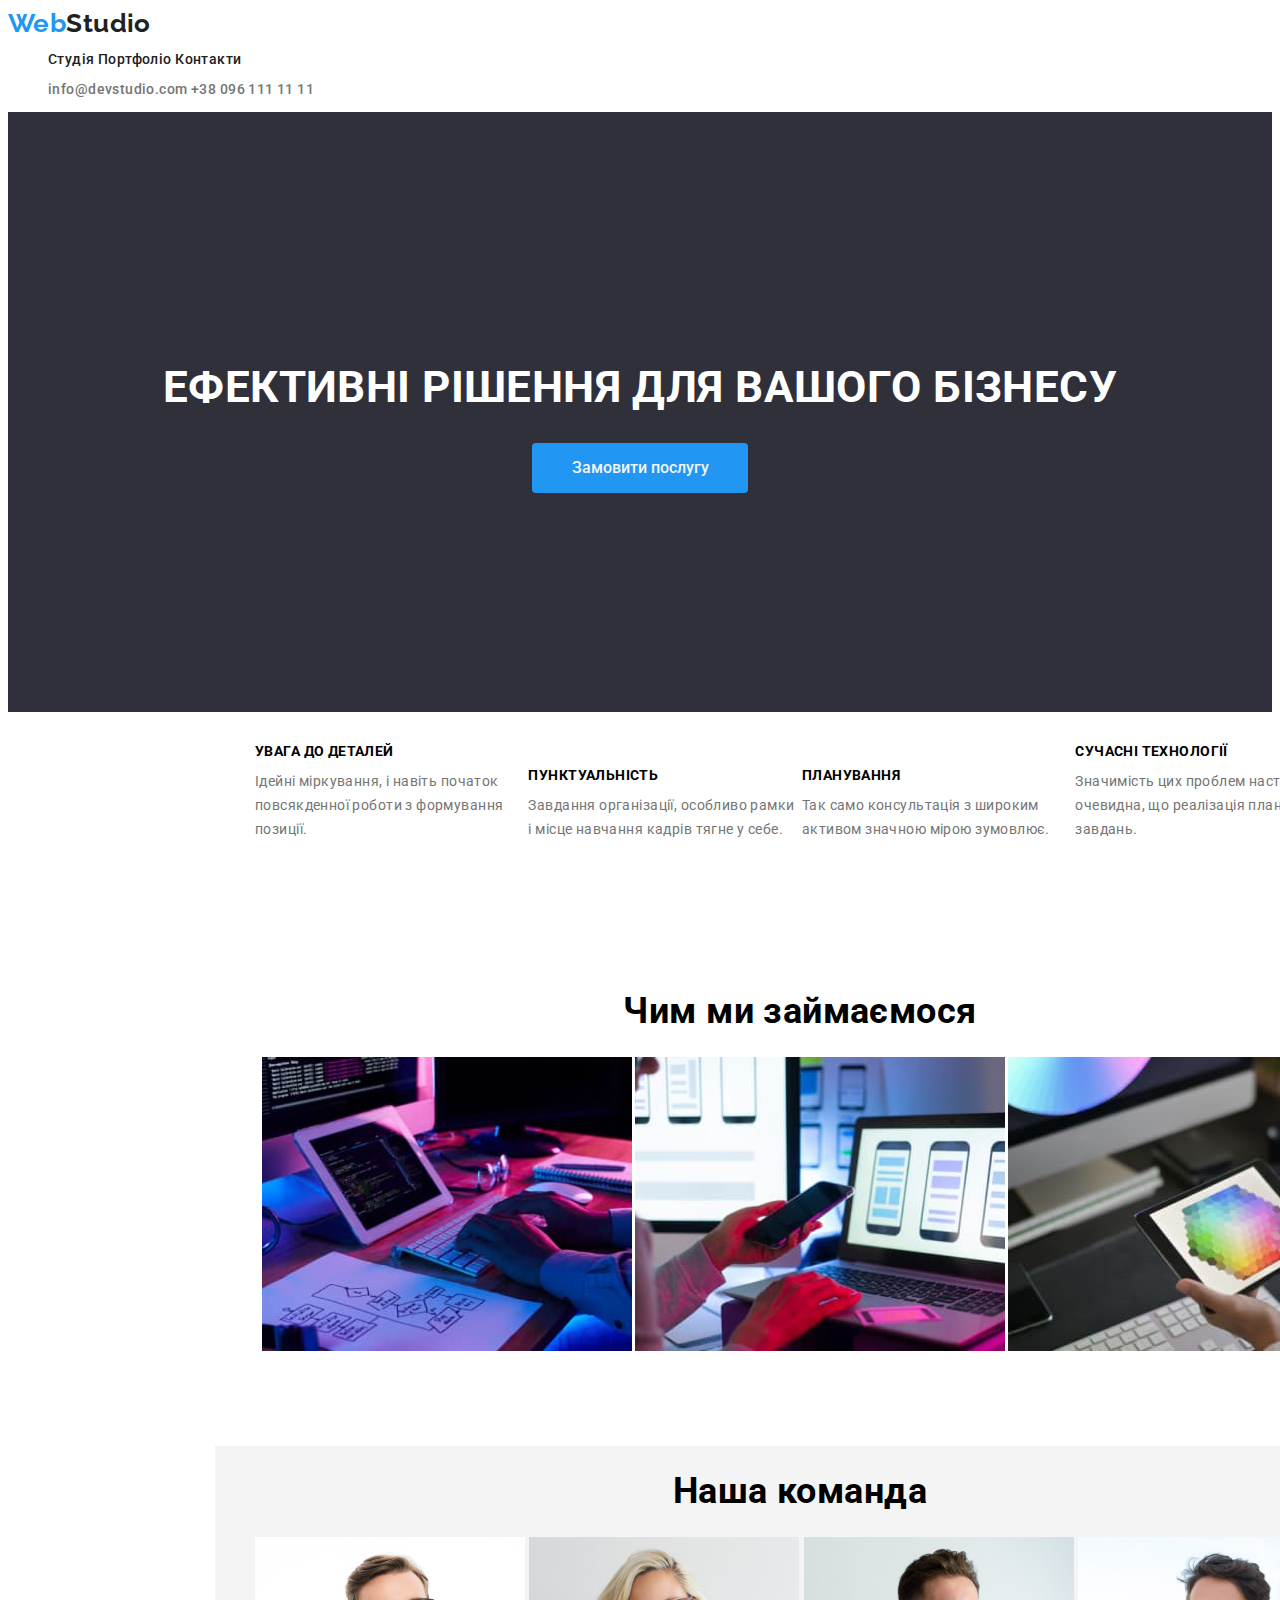
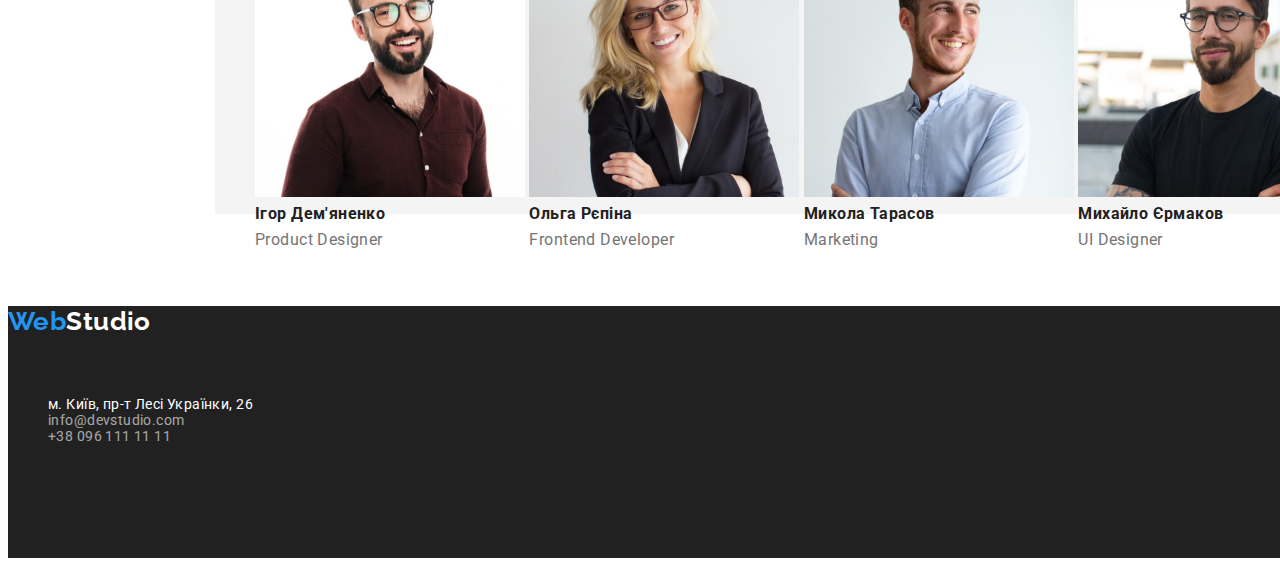
<file: index.html>
<!DOCTYPE html>
<html lang="uk">
  <head>
    <meta charset="UTF-8" />
    <meta name="viewport" content="width=device-width, initial-scale=1.0" />
    <title >WebStudio</title>
    <link rel="preconnect" href="https://fonts.googleapis.com">
    <link rel="preconnect" href="https://fonts.gstatic.com" crossorigin>
    <link href="https://fonts.googleapis.com/css2?family=Montserrat:wght@400;600&family=Raleway:wght@700&family=Roboto:wght@400;500;700;900&display=swap" rel="stylesheet">
    <link rel="stylesheet" href="styles/styles.css">
  </head>
  <body>
        <!-- Верхня лінія -->

    <header>
       <nav >
        <a  class="logo" href="./index.html" >Web<span class="logo1">Studio</span></a> 
        <ul class="linki">
          <li><a  class="logo3" href="./index.html">Студія</a></li>
          <li><a  class="logo3" href="./portfolio.html">Портфоліо</a></li>
          <li><a  class="logo3" href="#">Контакти</a></li>
        </ul>
       </nav>
         <ul class="linki">
           <li><a class="logo9" href="mailto:info@devstudio.com" lang="en">info@devstudio.com</a></li>
           <li><a  class="logo9" href="tel:+380961111111">+38 096 111 11 11</a></li>
         </ul>
    </header>

    <!--Main-->
    <main>  
      <section class="boxmain">
         <h1 class="main">Ефективні рішення для вашого бізнесу </h1>
         <button class="button1" type="button" name="show_more">Замовити послугу</button>
      </section>   
      <section class="properties">
          <h2 class="visually-hidden">Особливості</h2>
          <ul class="subproperties">
            <li class="boxnameproperties1">
             <h3 class="nameproperties">Увага до деталей</h3>
             <p class="text">Ідейні міркування, і навіть початок повсякденної роботи з формування позиції.</p>
            </li>
             <li class="boxnameproperties2">
               <h3 class="nameproperties">Пунктуальність</h3>
               <p class="text"> Завдання організації, особливо рамки і місце навчання кадрів тягне у себе.</p>
             </li>
            <li class="boxnameproperties3">
             <h3 class="nameproperties">Планування</h3>
             <p class="text">Так само консультація з широким активом значною мірою зумовлює.</p>
            </li>
            <li class="boxnameproperties4">
             <h3 class="nameproperties">Сучасні технології </h3>
             <p class="text"> Значимість цих проблем настільки очевидна, що реалізація планових завдань.</p>
            </li>
         </ul>
      </section> 
    
       <section class="work">
         <h2 class="name1">Чим ми займаємося</h2>
         <ul class="zaniatia">
           <li><img src="./img/1.jpg" alt="людина друкує на ПК" width="370" /></li>
           <li><img src="./img/2.jpg" alt="людина вiдповiдає на дзвiнок" width="370" /></li>
           <li><img src="./img/box3.jpg" alt="людина малює на планшетi" width="370" /></li>
         </ul>
       </section>
       <section class="stuf">
          <h2 class="name2">Наша команда</h2>
         <ul class="stuff">
           <li>
              <img src="./img1/5.jpg" alt="фото Ігор Дем'яненко" width="270" />
              <h3 class="stuff">Ігор Дем'яненко</h3>
             <p class="profession">Product Designer</p>
           </li>
           <li>
               <img src="./img1/6.jpg" alt="фото Ольга Рєпіна" width="270" />
               <h3 class="stuff">Ольга Рєпіна</h3>
               <p class="profession">Frontend Developer</p>
            </li>
             <li>
               <img src="./img1/3.jpg" alt="фото Микола Тарасов" width="270" />
               <h3 class="stuff">Микола Тарасов</h3>
               <p class="profession">Marketing</p>
            </li>
           <li>
               <img src="./img1/4.jpg" alt="фото Михайло Єрмаков" width="270" />
               <h3 class="stuff">Михайло Єрмаков</h3>
               <p class="profession">UI Designer</p>
             </li>
         </ul>
       </section>
    </main> 
    <!-- Підвал сторінки -->
    <footer class="footer">
      <a class="logo" href="./index.html">Web<span class="logo4">Studio</span></a>
      <address class="address">
        <ul class="ind">
          <li><a class="item" href="https://goo.gl/maps/CPtrU1FHBa2aNyZL9" target="_blank" rel="noopener noreferrer nofollow">м. Київ, пр-т Лесі Українки, 26</a></li>
          <li><a class="item1" href="mailto:info@devstudio.com">info@devstudio.com</a></li>
          <li><a class="item1" href="tel:+380961111111">+38 096 111 11 11</a></li>
        </ul>
      </address>     
    </footer>
  </body>
</html>
</file>
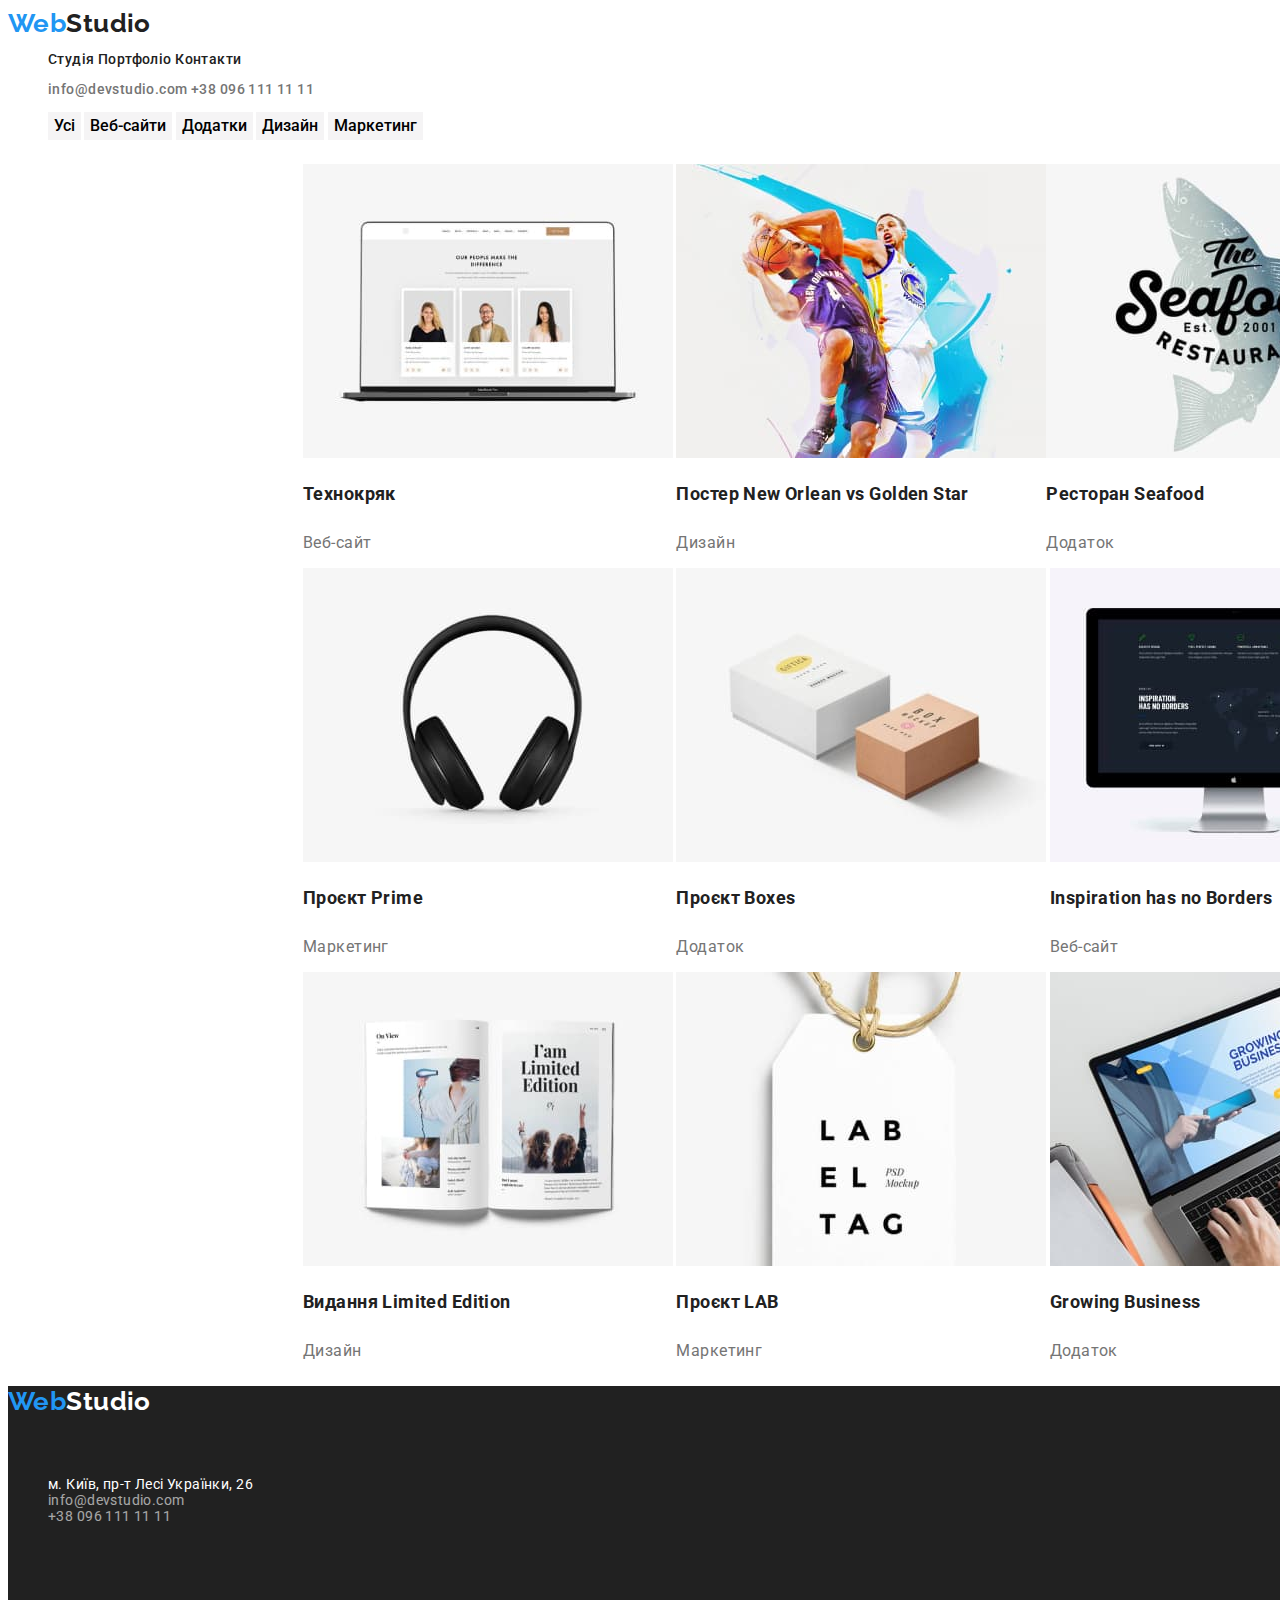
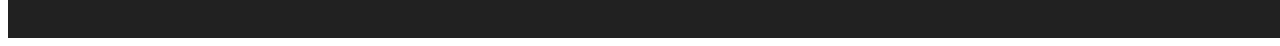
<file: portfolio.html>
<!DOCTYPE html>
<html lang="uk">
  <head>
    <meta charset="UTF-8" />
    <meta name="viewport" content="width=device-width, initial-scale=1.0" />
    <title >portfolioWebStudio</title>
    <link rel="preconnect" href="https://fonts.googleapis.com">
    <link rel="preconnect" href="https://fonts.gstatic.com" crossorigin>
    <link href="https://fonts.googleapis.com/css2?family=Montserrat:wght@400;600&family=Raleway:wght@700&family=Roboto:wght@400;500;700;900&display=swap" rel="stylesheet">
    <link rel="stylesheet" href="styles/styles.css">
   </head>

  <body>
    <!-- Верхня лінія-->
    <header>
      <nav>
         <a class="logo" href="./index.html">Web<span class="logo1">Studio</span></a>
         <ul class="linki">
           <li><a  class="logo3" href="./index.html">Студія</a></li>
           <li><a  class="logo3" href="portfolio.html">Портфоліо</a></li>
           <li><a  class="logo3" href="#">Контакти</a></li>
         </ul>
      </nav>
        <ul class="linki">
          <li><a class="logo9"  href="mailto:info@devstudio.com" lang="en">info@devstudio.com</a></li>
          <li><a class="logo9"  href="tel:+380961111111">+38 096 111 11 11</a></li>
        </ul>
    </header>
        
    <main> 
    <!--портфолiо-->
      <section class="hero">
        <h1 class="visually-hidden">Нашi проекти</h1>
        <ul class="filtri">
          <li class="button"><button  type="button" name="show_more">Усi</button></li>
          <li class="button"><button  type="button" name="show_more">Веб-сайти</button></li>
          <li class="button"><button  type="button" name="show_more">Додатки</button></li>
          <li class="button"><button  type="button" name="show_more">Дизайн</button></li>
          <li class="button"><button  type="button" name="show_more">Маркетинг</button></li>  
      
        <ul class=spisok>
          <li class="project1">
            <img src="imigePortfolio/img.jpg" alt="фото проекта Технокряк"  />
            <h2 class="element">Технокряк</h2>
            <p class="subelement">Веб-сайт</p>
          </li>
          <li class="project2">
            <img src="imigePortfolio/img1.jpg" alt="фото проекта Постер New Orlean vs Golden Star"  />
            <h2 class="element">Постер New Orlean vs Golden Star</h2>
            <p class="subelement">Дизайн</p>
            <p></p>
          <li class="project3">
            <img src="imigePortfolio/img2.jpg" alt="фото проекта ресторану Seafood"  />
            <h2 class="element">Ресторан Seafood</h2>
            <p class="subelement">Додаток</p>
            <p></p>
          </li>
          <li class="project4">
            <img src="imigePortfolio/img3.jpg" alt="фото проекта Prime"  />
            <h2 class="element">Проєкт Prime</h2>
            <p class="subelement">Маркетинг</p>
            <p></p>
          </li>                    
          
          <li class="project5">
            <img src="imigePortfolio/img4.jpg" alt="фото проекта Boxes"  />
            <h2 class="element">Проєкт Boxes</h2>
            <p class="subelement">Додаток</p>
            <p></p>
          </li>
          <li class="project6">
            <img src="imigePortfolio/img5.jpg" alt="фото проекта Inspiration has no Borders"  />
            <h2 class="element">Inspiration has no Borders</h2>
            <p class="subelement">Веб-сайт</p>
            <p></p>
          </li>
          <li class="project7">
            <img src="imigePortfolio/img6.jpg" alt="фото проекта Видання Limited Edition"/>
            <h2 class="element">Видання Limited Edition</h2>
            <p class="subelement">Дизайн</p>
            <p></p>
          </li>
          <li class="project8">
            <img src="imigePortfolio/img7.jpg" alt="фото проекта LAB"  />
            <h2 class="element">Проєкт LAB</h2>
            <p class="subelement">Маркетинг</p>
            <p></p>
          </li>
          <li class="project9">
            <img src="imigePortfolio/img8.jpg" alt="фото проекта Growing Business" />
            <h2 class="element">Growing Business</h2>
            <p class="subelement">Додаток</p>
            <p></p>
   
        </li>
        </ul>
      </section>
    </main>

    <!-- Підвал сторінки -->
    <footer class="footer">
      <a class="logo" href="./index.html">Web<span class="logo4">Studio</span></a>
      <address class="address">
        <ul class="ind">
          <li><a class="item" href="https://goo.gl/maps/CPtrU1FHBa2aNyZL9" target="_blank" rel="noopener noreferrer nofollow">м. Київ, пр-т Лесі Українки, 26</a></li>
          <li><a class="item1" href="mailto:info@devstudio.com">info@devstudio.com</a></li>
          <li><a class="item1" href="tel:+380961111111">+38 096 111 11 11</a></li>
        </ul>
      </address>     
    </footer>
     
  </body>
</html>
</file>
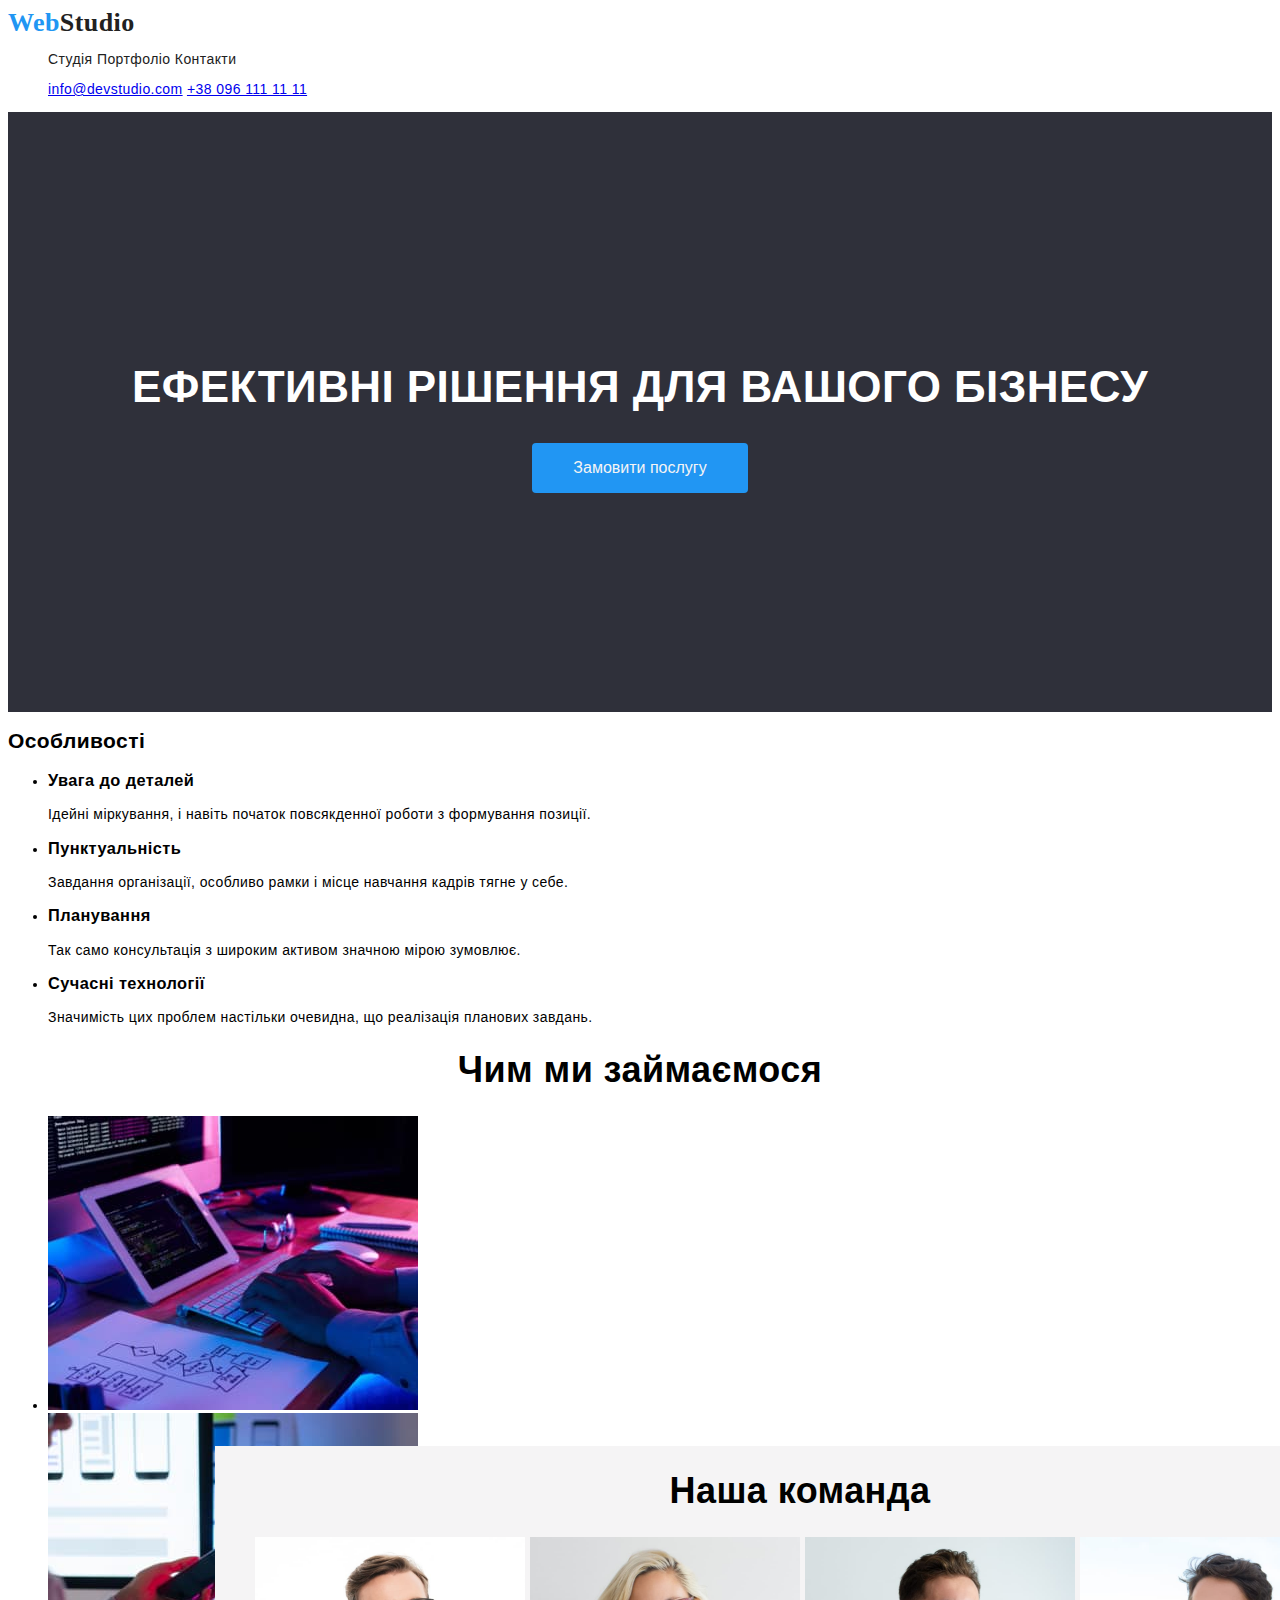
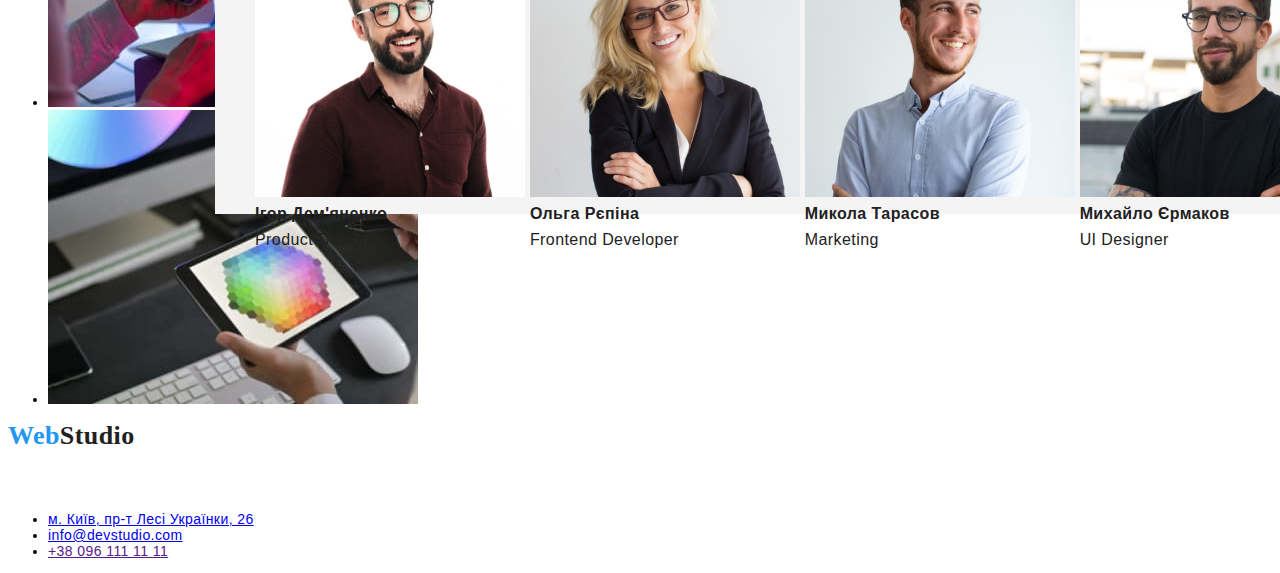
<file: webstudio.html>
<!DOCTYPE html>
<html lang="uk">
  <head>
    <meta charset="UTF-8" />
    <meta name="viewport" content="width=device-width, initial-scale=1.0" />
    <title >WebStudio</title>
    <link rel="stylesheet" href="styles/webstudio.css">
  </head>
  <body>
        <!-- Верхня лінія -->

    <header>
       <nav сlass="verhbox">
        <a class="logo" href="./index.html">Web<span class="logo1">Studio</span></a> 
        <ul class="linki">
          <li><a class="logo3" href="./index.html">Студія</a></li>
          <li><a class="logo3" href="#">Портфоліо</a></li>
          <li><a class="logo3" href="#">Контакти</a></li>
        </ul>
      </nav>
      <ul class="linki">
        <li><a  href="mailto:info@devstudio.com" lang="en">info@devstudio.com</a></li>
       <li><a  href="tel:+380961111111">+38 096 111 11 11</a></li>
      </ul>
    </header>

    <!--Main-->
    <section class="boxmain">
      <h1 class="main">Ефективні рішення для вашого бізнесу</h1>
      <button class="button" type="button" name="show_more">Замовити послугу</button>
    </section>   
    <section class="osob">
      <h2 class="nevidimo">Особливості</h2>
      <ul class="subosobennosti">
      <li class="boxnameosobennosti1">
        <h3 class="nameosobennosti">Увага до деталей</h3>
        <p>
          Ідейні міркування, і навіть початок повсякденної роботи з формування
          позиції.
        </p>
      </li>
      <li class="boxnameosobennosti2">
        <h3 class="nameosobennosti2">Пунктуальність</h3>
        <p>
          Завдання організації, особливо рамки і місце навчання кадрів тягне у
          себе.
        </p>
      </li>
      <li class="boxnameosobennosti3">
        <h3 class="nameosobennosti">Планування</h3>
        <p>Так само консультація з широким активом значною мірою зумовлює.</p>
      </li>
      <li class="boxnameosobennosti4">
        <h3 class="nameosobennosti">Сучасні технології </h3>
        <p>
          Значимість цих проблем настільки очевидна, що реалізація планових
          завдань.
        </p>
      </li>
    </ul>
    </section> 
    
    <section class="zaniat">
      <h2 class="name1">Чим ми займаємося</h2>
      <ul class="zaniatia">
        <li><img src="./img/1.jpg" alt="" width="370" /></li>
        <li><img src="./img/2.jpg" alt="" width="370" /></li>
        <li><img src="./img/box3.jpg" alt="" width="370" /></li>
      </ul>
    </section>
    <section class="stuf">
      <h2 class="name2">Наша команда</h2>
      <ul class="stuff">
        <li>
          <img src="./img1/5.jpg" alt="" width="270" />
          <h3 class="stuff">Ігор Дем'яненко</h3>
          <p class="profession">Product Designer</p>
        </li>
        <li>
          <img src="./img1/6.jpg" alt="" width="270" />
          <h3 class="stuff">Ольга Рєпіна</h3>
          <p class="profession">Frontend Developer</p>
        </li>
        <li>
          <img src="./img1/3.jpg" alt="" width="270" />
          <h3 class="stuff">Микола Тарасов</h3>
          <p class="profession">Marketing</p>
        </li>
        <li>
          <img src="./img1/4.jpg" alt="" width="270" />
          <h3 class="stuff">Михайло Єрмаков</h3>
          <p class="profession">UI Designer</p>
        </li>
      </ul>
    </section>
    <!-- Підвал сторінки -->
    <footer class="pidval">
      <a class="logo" href="./index.html">Web<span class="logo1">Studio</span></a>
      <address class="adres">
        <ul>
          <li><a href="https://goo.gl/maps/CPtrU1FHBa2aNyZL9" target="_blank" rel="noopener noreferrer nofollow">м. Київ, пр-т Лесі Українки, 26</a></li>
          <li><a href="info@devstudio.com">info@devstudio.com</a></li>
          <li><a href="">+38 096 111 11 11</a></li>
        </ul>
      </address>
      
    </footer>
  </body>
</html>
</file>
<file: styles/styles.css>
:root{
    --main-text-color:#212121;
    --secondary-text-color:#757575;
    --main-white-color:#fff;
    --highlight-color:#2196f3;
    --secondary-white-color:#f5f4f5;
    --fill-color:#2f303a;
    --button-active-color:#124e86;
    --card-border-color:#eee;
    --button-hover-color:#188CE8;
    --item-link-color:rgb(255,255,255,0.6) ;
    
}


body{
    font-size: 14px;
        font-family: 'Roboto', sans-serif;
        letter-spacing: 0.03em;
        color: var(--primary-text-color);
        background-color: var(--primary-white-color);

}

/*Верхня лінія*/

.linki li{display: inline-block; }

.linki .logo3 {color:var(--main-text-color);}
.logo3:hover {color:var(--highlight-color);text-decoration:none;}
.verhbox{width: 1600px;
    height: 80px;
    left: 0px;
    top: 0px;}
.logo{
    color: var(--highlight-color); text-decoration:none;
     font-weight: bold; font-size: 26px;font-family:"Raleway";}

.logo1{
    color: var(--main-text-color); text-decoration:none; font-weight: bold;
    font-family: 'Raleway';
     font-style: normal;
}
.logo3{
    font-size: 14px; text-decoration: none; var(--main-text-color);
}
.logo9{font-size: 14px; text-decoration: none; color:var(--secondary-text-color);}

.logo3:hover {color:var(--highlight-color);text-decoration:none;}
.logo9:hover{color:var(--highlight-color);text-decoration:none;}
.linki{font-weight: 500;
    font-size: 14px;
    line-height: 1.14}



/*Main*/
.boxmain{
    width: 1600px; height: 600px;
    left: 0px; background: var(--fill-color);
    text-align: center;  min-height: 10em;
    display: table-cell;
    vertical-align: middle; 
    }
.main{font-size: 44px; font-weight: 900px; line-height:1.2;
    color: var(--main-white-color);
     top: 200px; text-transform: uppercase;
     }

.button1{
    font-size: 16px ;width: 216px; font-weight: 700px;
    height: 50px;
    color: var( --secondary-white-color);
    background-color:var(--highlight-color); border: none;
    cursor: pointer; border-radius: 4px; font-family:inherit;
}
.button1:hover{ background-color:var(--button-hover-color) ;}
.button1:focus{background-color:var(--button-hover-color) ;}
.visually-hidden{position: absolute;
    white-space: nowrap;
    width: 1px;
    height: 1px;
    overflow: hidden;
    border: 0;
    padding: 0;
    clip: rect(0 0 0 0);
    clip-path: inset(50%);
    margin: -1px;}
.nameproperties{
    width: 270px;
height: 16px;
left: 215px;
font-weight: 700;
font-size: 14px;
line-height: 16px;
}

.stuff{
    font-weight: 500;
font-size: 16px;
line-height: 1.19px;
color: var(--main-text-color);
font-weight: bold;
}
.profession{
    font-weight: 400;
font-size: 16px;
line-height:1.19;
}
.properties{position: absolute;
    width: 1170px;
    height: 98px;
    left: 215px;
    /* margin-top: 14px; */
}

.subproperties li{display: inline-block;}
.boxnameproperties1{width: 270px;
    height: 98px;
    left: 215px;
    }
.boxnameproperties2{width: 270px;
    height: 74px;
    left: 515px;
    }
.boxnameproperties3{
    width: 270px;
    height: 74px;
    left: 815px;
    
    }
.boxnameproperties4{
    width: 270px;
    height: 98px;
    left: 1115px;    
    }
.nameproperties{font-weight: 700;    font-size: 14px; line-height:1.71;text-transform: uppercase;}
.text{font-weight: 400; font-size: 14px; line-height: 1.71; color: var(--secondary-text-color);}
.work{position: absolute;
    width: 1170px;
    height: 386px;
    left: 215px;
    top: 966px;
    text-align: center;
    }

.work li {display: inline-block;}
.name2{line-height: 1.88;font-weight: 700;
    font-size: 36px;
    line-height: 0.86;
    text-align: center;}
.name1{
    line-height: 1.88;font-weight: 700;
    font-size: 36px;
    line-height: 0.86;
    text-align: center;}
.stuf{
    background-color:var(--secondary-white-color);
    }
.stuf{
    position: absolute;line-height:1.19;
    width: 1170px;
    height: 368px;
    left: 215px;
    top: 1446px;}
.profession{color: var(--secondary-text-color);}

.stuff li {display: inline-block;}
/*портфолiо*/

.visually-hidden{position: absolute;
    white-space: nowrap;
    width: 1px;
    height: 1px;
    overflow: hidden;
    border: 0;
    padding: 0;
    clip: rect(0 0 0 0);
    clip-path: inset(50%);
    margin: -1px;}
.hero{width: 1600px;    height: 80px;}   
.hero li {display: inline-block;}

button{ background-color:var(--secondary-white-color); left: 512px;font-family: inherit;font-weight: 500;
    font-size: 16px;
    line-height: 1.63;cursor: pointer;border: none;}

button:hover{ background-color:var(--highlight-color);color: var(--main-white-color);} 
button:focus{background-color:var(--highlight-color);color:var(--main-white-color);}

.spisok li {display: inline-block;}
.spisok{width: 1170px !important;
    height: 1360px !important;
    /* margin-left: 215px !important; */
    margin-top:24px !important;}
.project1 {Width: 370px; Height: 404px;Top: 262px; }
.project2{Width: 370px; Height: 404px;Top: 262px; left: 400px;}
.project3{Width: 370px; Height: 404px;Top: 262px; Left: 800px;}
.project4{Width: 370px; Height: 404px;Top: 262px; Left: 215px;}
.project5{Width: 370px; Height: 404px;Top: 262px; Left: 615px;}
.project6{Width: 370px; Height: 404px;Top: 262px; Left: 1015px;}
.project7{Width: 370px; Height: 404px;Top: 262px; Left: 215px;}
.project8{Width: 370px; Height: 404px;Top: 262px; Left: 615px;}
.project9{Width: 370px; Height: 404px;Top: 262px; Left: 1015px;}
.spisok{width: 1170px; height: 1360px; margin-left: 215px; top: 174px;}
.text{font-weight: 400; font-size: 14px;  line-height: 1.71;}
.element{
    font-size: 18px;
    color: var(--main-text-color);
    font-weight: bold;
    line-height: 36px;
}
.subelement{
    font-size: 16px;
    color:var(--secondary-text-color);
    font-weight: 400;
    line-height: 30px;
}



/* Підвал сторінки */
.footer{
    background-color: var(--main-text-color);
    width: 1600px;
    height: 252px;
    left: 0px;
    margin-top: 1194px;
    }
   address{ font-style: normal;
    font-size: 14px; 
     margin-top: 60px;
     left: 215px; list-style: none;
    }
.ind{list-style: none;}
.logo4 {color:var(--main-white-color)}
.item{ text-decoration: none; color: var(--main-white-color);}
.item:hover {color:var(--highlight-color);}
.item1{color:var(--main-white-color); opacity: 0.6;text-decoration: none;}
.item1:hover {color:var(--highlight-color);}
</file>
<file: styles/webstudio.css>
:root{
    --main-text-color:#212121;
    --secondary-text-color:#757575;
    --main-white-color:#fff;
    --highlight-color:#2196f3;
    --secondary-white-color:#f5f4f5;
    --fill-color:#2f303a;
    --button-active-color:#124e86;
    --card-border-color:#eee;
    --button-hover-color:#188CE8;
    --item-link-color:rgb(255,255,255,0.6) ;
    
}


body{
    font-size: 14px;
        font-family: 'Roboto', sans-serif;
        letter-spacing: 0.03em;
        color: var(--primary-text-color);
        background-color: var(--primary-white-color);

}

/*Верхня лінія*/

.linki li{display: inline-block; }

.linki .logo3 {color:var(--main-text-color);}
.logo3:hover {color:var(--highlight-color);text-decoration:none;}
.verhbox{width: 1600px;
    height: 80px;
    left: 0px;
    top: 0px;}
.logo{
    color: var(--highlight-color); text-decoration:none;
     font-weight: bold; font-size: 26px;font-family:"Raleway";}

.logo1{
    color: var(--main-text-color); text-decoration:none; font-weight: bold;
    font-family: 'Raleway';
     font-style: normal;
}
.logo3{
    font-size: 14px; text-decoration: none; var(--main-text-color);
}
.logo9{font-size: 14px; text-decoration: none; color:var(--secondary-text-color);}

.logo3:hover {color:var(--highlight-color);text-decoration:none;}
.logo9:hover{color:var(--highlight-color);text-decoration:none;}
.linki{font-weight: 500;
    font-size: 14px;
    line-height: 1.14}



/*Main*/
.boxmain{
    width: 1600px; height: 600px;
    left: 0px; background: var(--fill-color);
    text-align: center;  min-height: 10em;
    display: table-cell;
    vertical-align: middle; 
    }
.main{font-size: 44px; font-weight: 900px; line-height:1.2;
    color: var(--main-white-color);
     top: 200px; text-transform: uppercase;
     }

.button{
    font-size: 16px ;width: 216px;
    height: 50px;
    color: var( --secondary-white-color);
    background-color:var(--highlight-color); border: none;
    cursor: pointer; border-radius: 4px; font-family:inherit;
}
.button:hover{ background-color:var(--button-hover-color) ;}
.button:focus{background-color:var(--button-hover-color) ;}
.visually-hidden{position: absolute;
    white-space: nowrap;
    width: 1px;
    height: 1px;
    overflow: hidden;
    border: 0;
    padding: 0;
    clip: rect(0 0 0 0);
    clip-path: inset(50%);
    margin: -1px;}
.nameproperties{
    width: 270px;
height: 16px;
left: 215px;
font-weight: 700;
font-size: 14px;
line-height: 16px;
}

.stuff{
    font-weight: 500;
font-size: 16px;
line-height: 1.19px;
color: var(--main-text-color);
font-weight: bold;
}
.profession{
    font-weight: 400;
font-size: 16px;
line-height:1.19;
}
.properties{position: absolute;
    width: 1170px;
    height: 98px;
    left: 215px;
    /* margin-top: 14px; */
}

.subproperties li{display: inline-block;}
.boxnameproperties1{width: 270px;
    height: 98px;
    left: 215px;
    }
.boxnameproperties2{width: 270px;
    height: 74px;
    left: 515px;
    }
.boxnameproperties3{
    width: 270px;
    height: 74px;
    left: 815px;
    
    }
.boxnameproperties4{
    width: 270px;
    height: 98px;
    left: 1115px;    
    }
.nameproperties{font-weight: 700;    font-size: 14px; line-height:1.71;text-transform: uppercase;}
.text{font-weight: 400; font-size: 14px; line-height: 1.71; color: var(--secondary-text-color);}
.work{position: absolute;
    width: 1170px;
    height: 386px;
    left: 215px;
    top: 966px;
    text-align: center;
    }

.work li {display: inline-block;}
.name2{line-height: 1.88;font-weight: 700;
    font-size: 36px;
    line-height: 0.86;
    text-align: center;}
.name1{
    line-height: 1.88;font-weight: 700;
    font-size: 36px;
    line-height: 0.86;
    text-align: center;}
.stuf{
    background-color:var(--secondary-white-color);
    }
.stuf{
    position: absolute;line-height:1.19;
    width: 1170px;
    height: 368px;
    left: 215px;
    top: 1446px;}

.stuff li {display: inline-block;}

/* Підвал сторінки */
.footer{
    background-color: var(--main-text-color);
    width: 1600px;
    height: 252px;
    left: 0px;
    margin-top: 1194px;
    }
address{ font-style: normal;
 font-size: 14px; 
  margin-top: 60px;
 left: 215px; list-style: none;
}
.ind{list-style: none;}
.logo4 {color:var(--main-white-color)}
.item{ text-decoration: none; color: var(--main-white-color);}
.item:hover {color:var(--highlight-color);}
.item1{color:var(--main-white-color); opacity: 0.6;text-decoration: none;}
</file>
